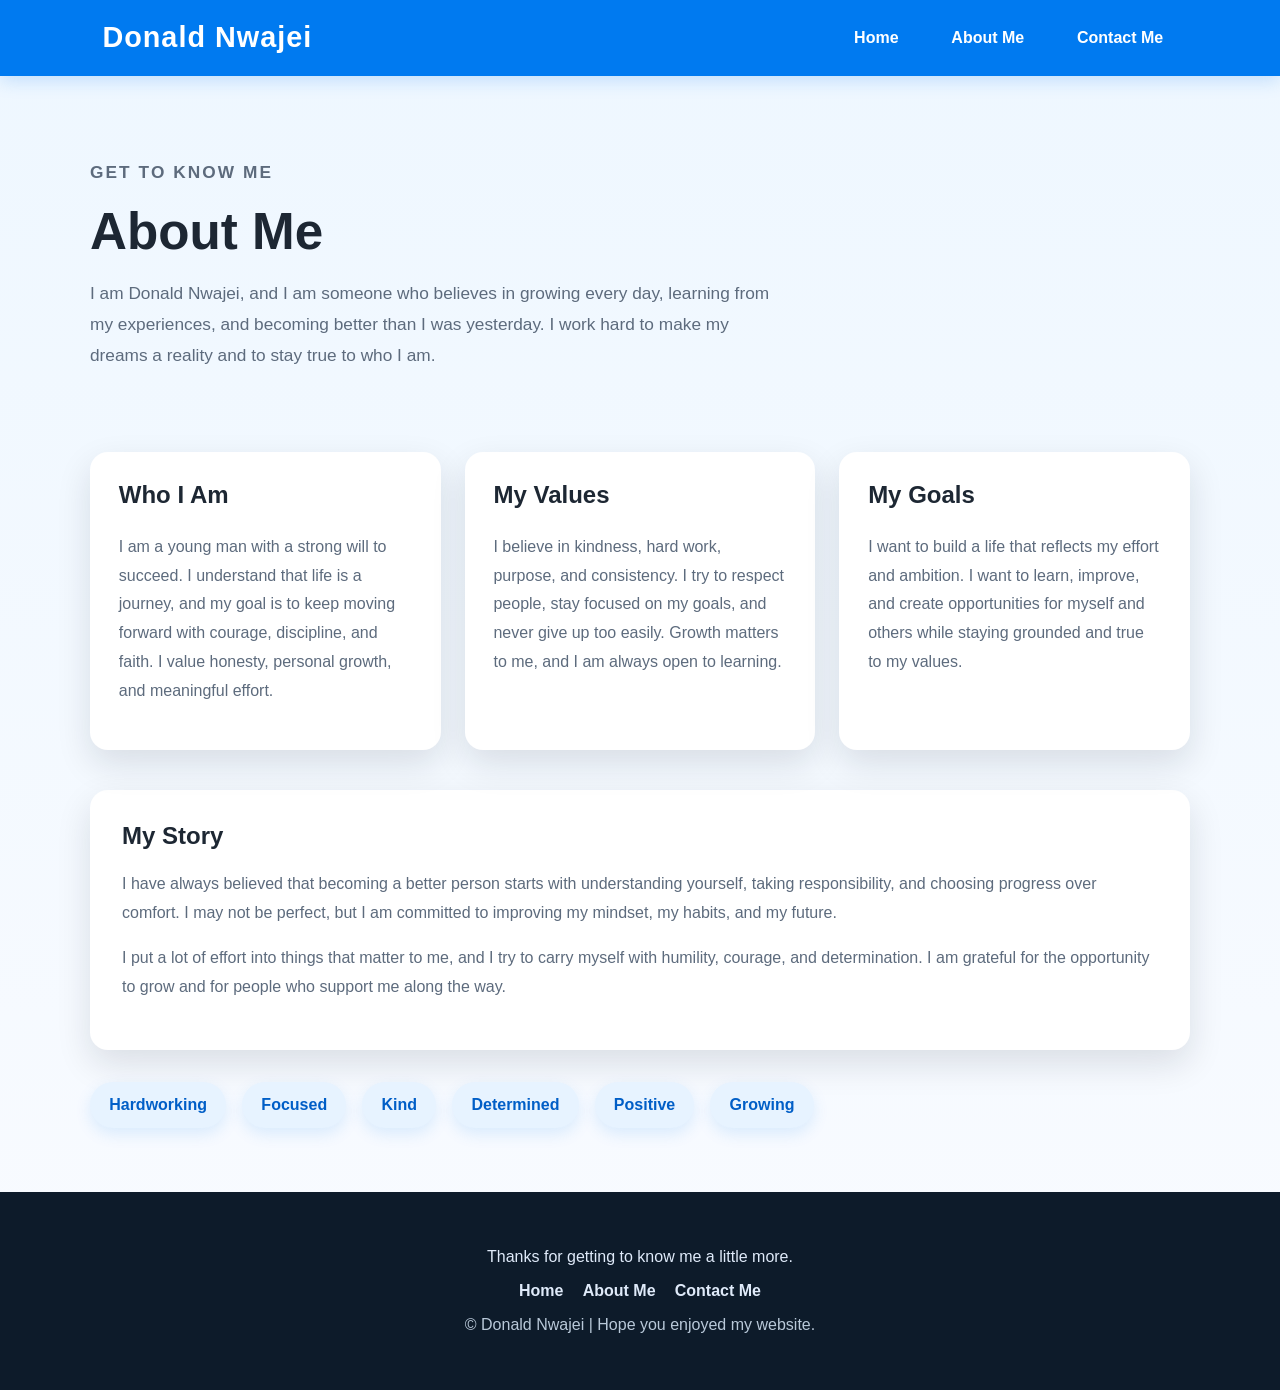
<file: About.html>
<!DOCTYPE html>
<html lang="en">
<head>
    <meta charset="UTF-8">
    <meta name="viewport" content="width=device-width, initial-scale=1.0">
    <title>About Me | Donald Nwajei</title>
    <link rel="stylesheet" href="style.css">
</head>
<body>
    <header class="site-header">
        <div class="logo">Donald Nwajei</div>

        <nav class="navlinks">
            <a href="Index.html">Home</a>
            <a href="About.html">About Me</a>
            <a href="Contact.html">Contact Me</a>
        </nav>
    </header>

    <main class="container">
        <section class="page-banner">
            <div class="banner-text">
                <p class="tag">Get to know me</p>
                <h1>About Me</h1>
                <p>
                    I am Donald Nwajei, and I am someone who believes in growing every day,
                    learning from my experiences, and becoming better than I was yesterday.
                    I work hard to make my dreams a reality and to stay true to who I am.
                </p>
            </div>
        </section>

        <section class="about-details">
            <div class="info-card">
                <h3>Who I Am</h3>
                <p>
                    I am a young man with a strong will to succeed. I understand that life
                    is a journey, and my goal is to keep moving forward with courage,
                    discipline, and faith. I value honesty, personal growth, and meaningful effort.
                </p>
            </div>

            <div class="info-card">
                <h3>My Values</h3>
                <p>
                    I believe in kindness, hard work, purpose, and consistency. I try to
                    respect people, stay focused on my goals, and never give up too easily.
                    Growth matters to me, and I am always open to learning.
                </p>
            </div>

            <div class="info-card">
                <h3>My Goals</h3>
                <p>
                    I want to build a life that reflects my effort and ambition. I want to
                    learn, improve, and create opportunities for myself and others while
                    staying grounded and true to my values.
                </p>
            </div>
        </section>

        <section class="about-story">
            <div class="story-box">
                <h2>My Story</h2>
                <p>
                    I have always believed that becoming a better person starts with
                    understanding yourself, taking responsibility, and choosing progress over
                    comfort. I may not be perfect, but I am committed to improving my mindset,
                    my habits, and my future.
                </p>
                <p>
                    I put a lot of effort into things that matter to me, and I try to carry
                    myself with humility, courage, and determination. I am grateful for the
                    opportunity to grow and for people who support me along the way.
                </p>
            </div>
        </section>

        <section class="skills">
            <div class="skill-item">Hardworking</div>
            <div class="skill-item">Focused</div>
            <div class="skill-item">Kind</div>
            <div class="skill-item">Determined</div>
            <div class="skill-item">Positive</div>
            <div class="skill-item">Growing</div>
        </section>
    </main>

    <footer class="site-footer">
        <p>Thanks for getting to know me a little more.</p>
        <div class="footer-links">
            <a href="Index.html">Home</a>
            <a href="About.html">About Me</a>
            <a href="Contact.html">Contact Me</a>
        </div>
        <p class="copyright">&copy; Donald Nwajei | Hope you enjoyed my website.</p>
    </footer>
</body>
</html>
</file>
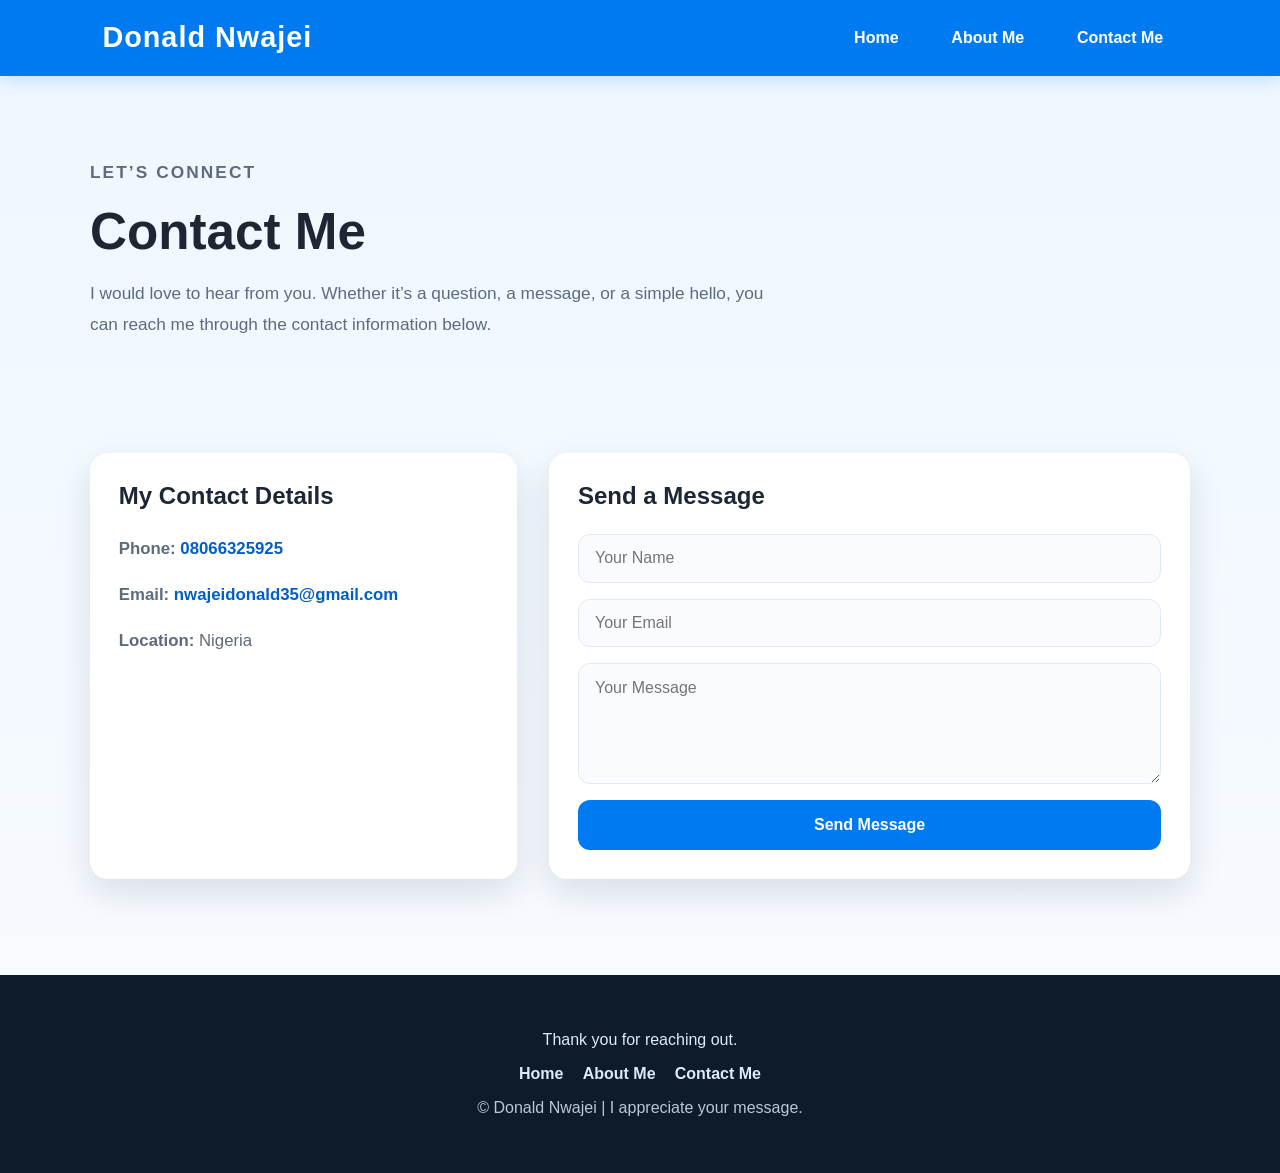
<file: Contact.html>
<!DOCTYPE html>
<html lang="en">
<head>
    <meta charset="UTF-8">
    <meta name="viewport" content="width=device-width, initial-scale=1.0">
    <title>Contact Me | Donald Nwajei</title>
    <link rel="stylesheet" href="style.css">
</head>
<body>
    <header class="site-header">
        <div class="logo">Donald Nwajei</div>

        <nav class="navlinks">
            <a href="Index.html">Home</a>
            <a href="About.html">About Me</a>
            <a href="Contact.html">Contact Me</a>
        </nav>
    </header>

    <main class="container">
        <section class="page-banner">
            <div class="banner-text">
                <p class="tag">Let’s connect</p>
                <h1>Contact Me</h1>
                <p>
                    I would love to hear from you. Whether it’s a question, a message,
                    or a simple hello, you can reach me through the contact information below.
                </p>
            </div>
        </section>

        <section class="contact-section">
            <div class="contact-card">
                <h3>My Contact Details</h3>
                <ul class="contact-list">
                    <li><strong>Phone:</strong> <a href="tel:+2348066325925">08066325925</a></li>
                    <li><strong>Email:</strong> <a href="mailto:nwajeidonald35@gmail.com">nwajeidonald35@gmail.com</a></li>
                    <li><strong>Location:</strong> Nigeria</li>
                </ul>
            </div>

            <div class="contact-form-box">
                <h3>Send a Message</h3>
                <form class="contact-form">
                    <input type="text" placeholder="Your Name" required>
                    <input type="email" placeholder="Your Email" required>
                    <textarea placeholder="Your Message" rows="5" required></textarea>
                    <button type="submit">Send Message</button>
                </form>
            </div>
        </section>
    </main>

    <footer class="site-footer">
        <p>Thank you for reaching out.</p>
        <div class="footer-links">
            <a href="Index.html">Home</a>
            <a href="About.html">About Me</a>
            <a href="Contact.html">Contact Me</a>
        </div>
        <p class="copyright">&copy; Donald Nwajei | I appreciate your message.</p>
    </footer>
</body>
</html>
</file>
<file: style.css>
:root {
    --primary: #007af0;
    --primary-dark: #005ec7;
    --bg: #f4f7fb;
    --text: #1d2733;
    --muted: #5d6b7d;
    --white: #ffffff;
    --shadow: 0 14px 35px rgba(15, 23, 42, 0.12);
}

* {
    box-sizing: border-box;
}

body {
    margin: 0;
    font-family: Arial, sans-serif;
    background: linear-gradient(to bottom, #eef7ff, #f9fbff);
    color: var(--text);
}

a {
    text-decoration: none;
    color: inherit;
}

img {
    max-width: 100%;
    display: block;
}

.site-header {
    display: flex;
    justify-content: space-between;
    align-items: center;
    padding: 1.2rem 8%;
    background: var(--primary);
    color: var(--white);
    position: sticky;
    top: 0;
    z-index: 10;
    box-shadow: 0 4px 18px rgba(0, 122, 240, 0.2);
}

.logo {
    font-size: 1.8rem;
    font-weight: 700;
    letter-spacing: 1px;
}

.navlinks {
    display: flex;
    align-items: center;
    gap: 1.5rem;
}

.navlinks a {
    color: var(--white);
    font-weight: 600;
    padding: 0.6rem 0.9rem;
    border-radius: 999px;
    transition: 0.3s ease;
}

.navlinks a:hover {
    background: rgba(255, 255, 255, 0.12);
}

.container {
    width: min(1100px, 90%);
    margin: 0 auto;
}

.hero,
.page-banner,
.contact-section {
    padding: 4rem 0 2rem;
}

.hero {
    display: flex;
    align-items: center;
    justify-content: space-between;
    gap: 2.5rem;
}

.hero-text,
.banner-text {
    flex: 1;
}

.tag {
    color: var(--primary);
    font-weight: 700;
    text-transform: uppercase;
    letter-spacing: 0.12em;
    font-size: 0.8rem;
    margin-bottom: 1rem;
}

.hero h1,
.page-banner h1 {
    font-size: clamp(2.4rem, 4vw, 4rem);
    margin: 0 0 1rem;
    line-height: 1.1;
}

.hero p,
.banner-text p {
    font-size: 1.08rem;
    line-height: 1.8;
    color: var(--muted);
    max-width: 700px;
}

.hero-buttons {
    display: flex;
    gap: 1rem;
    margin-top: 2rem;
    flex-wrap: wrap;
}

.btn {
    display: inline-block;
    padding: 0.95rem 1.5rem;
    border-radius: 12px;
    font-weight: 700;
    transition: 0.3s ease;
}

.btn.primary {
    background: var(--primary);
    color: var(--white);
}

.btn.primary:hover {
    background: var(--primary-dark);
}

.btn.secondary {
    background: #e9f4ff;
    color: var(--primary-dark);
}

.btn.secondary:hover {
    background: #d8ecff;
}

.hero-image {
    flex: 0.8;
    display: flex;
    justify-content: center;
}

.hero-image img {
    width: 100%;
    max-width: 420px;
    border-radius: 24px;
    box-shadow: var(--shadow);
    border: 6px solid var(--white);
}

.about-details {
    display: grid;
    grid-template-columns: repeat(3, minmax(0, 1fr));
    gap: 1.5rem;
    margin-top: 2rem;
}

.info-card,
.contact-card,
.contact-form-box,
.story-box {
    background: var(--white);
    border-radius: 18px;
    padding: 1.8rem;
    box-shadow: var(--shadow);
}

.info-card h3,
.contact-card h3,
.contact-form-box h3,
.story-box h2 {
    margin-top: 0;
    font-size: 1.5rem;
}

.info-card p,
.story-box p,
.contact-card li {
    color: var(--muted);
    line-height: 1.8;
}

.about-story {
    margin-top: 2.5rem;
}

.story-box {
    padding: 2rem;
}

.skills {
    display: flex;
    flex-wrap: wrap;
    gap: 1rem;
    margin: 2rem 0 4rem;
}

.skill-item {
    background: #e7f3ff;
    color: var(--primary-dark);
    padding: 0.9rem 1.2rem;
    border-radius: 999px;
    font-weight: 700;
    box-shadow: 0 6px 16px rgba(0, 122, 240, 0.12);
}

.contact-section {
    display: grid;
    grid-template-columns: 1fr 1.5fr;
    gap: 2rem;
    margin-bottom: 4rem;
}

.contact-list {
    list-style: none;
    padding: 0;
    margin: 0;
}

.contact-list li {
    margin-bottom: 1rem;
    font-size: 1.05rem;
}

.contact-list a {
    color: var(--primary-dark);
    font-weight: 600;
}

.contact-form {
    display: flex;
    flex-direction: column;
    gap: 1rem;
}

.contact-form input,
.contact-form textarea {
    width: 100%;
    padding: 0.9rem 1rem;
    border: 1px solid #dfeaf5;
    border-radius: 12px;
    font-size: 1rem;
    font-family: inherit;
    background: #f9fbff;
}

.contact-form button {
    border: none;
    border-radius: 12px;
    background: var(--primary);
    color: var(--white);
    padding: 1rem 1.3rem;
    font-size: 1rem;
    font-weight: 700;
    cursor: pointer;
}

.contact-form button:hover {
    background: var(--primary-dark);
}

.site-footer {
    background: #0d1b2a;
    color: #dfeaf9;
    padding: 2.5rem 1rem;
    text-align: center;
}

.footer-links {
    display: flex;
    justify-content: center;
    gap: 1.2rem;
    margin: 1rem 0;
    flex-wrap: wrap;
}

.footer-links a {
    color: #dfeaf9;
    font-weight: 600;
}

.copyright {
    margin-top: 1rem;
    color: #b9c9d9;
}

@media (max-width: 768px) {
    .site-header {
        flex-direction: column;
        gap: 1rem;
    }

    .hero,
    .contact-section {
        flex-direction: column;
        grid-template-columns: 1fr;
        text-align: center;
    }

    .navlinks {
        flex-wrap: wrap;
        justify-content: center;
    }

    .about-details {
        grid-template-columns: 1fr;
    }

    .hero-buttons {
        justify-content: center;
    }
}
.cta{
        background-color: #0d1b2a;
        width: 550px;
        height: 250px;
        background: #0d1b2a;
        border-radius: 20px;
        box-shadow: 10px grey;
        color: #e7f3ff;
    display: flex;
    .font{
        justify-content: center;
    }
}
</file>
